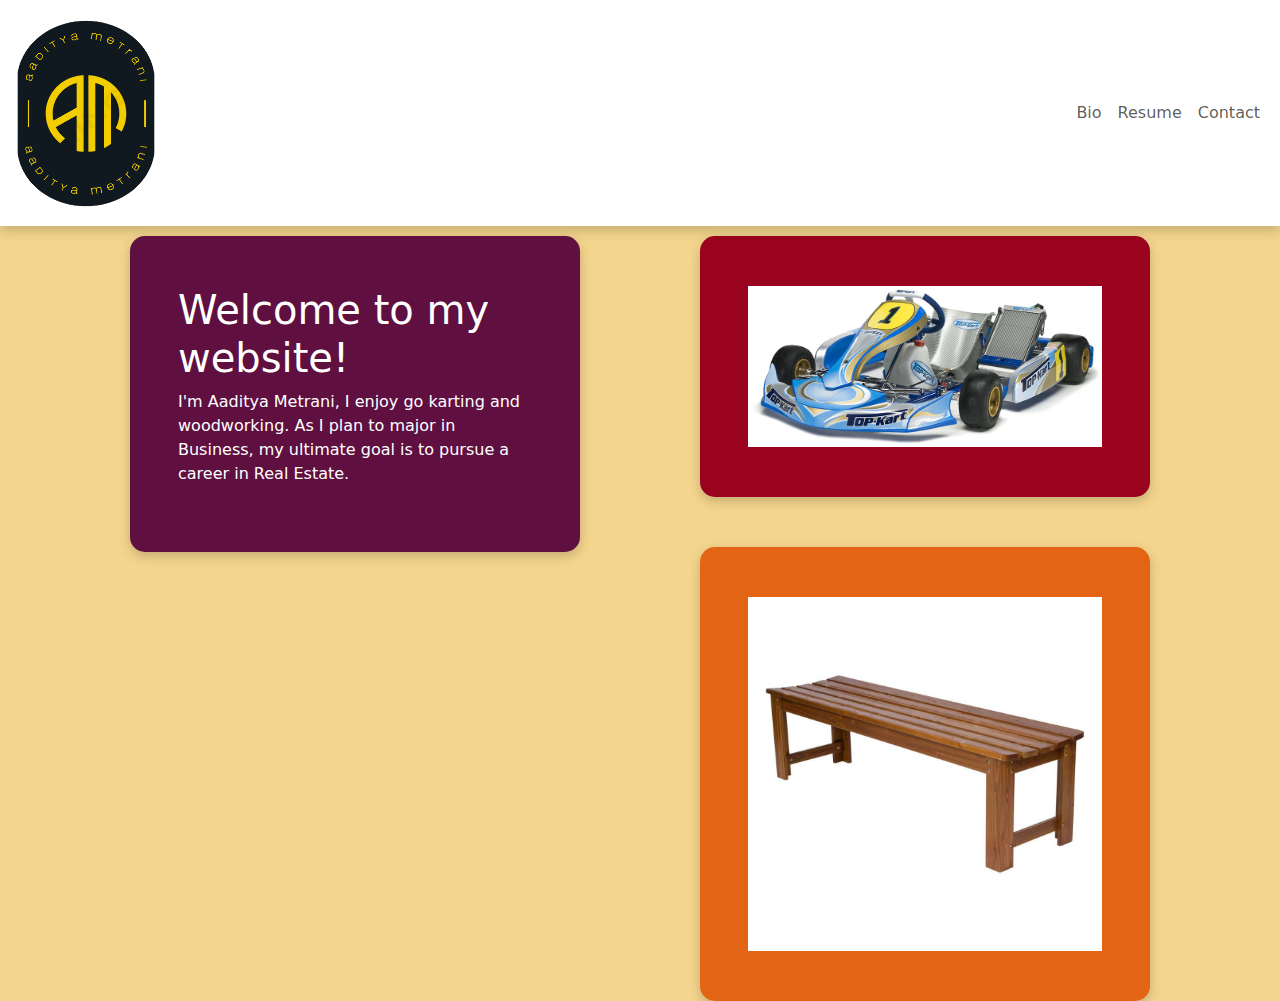
<file: NJIT/bio.html>
<!DOCTYPE html>
<html lang="en">
<head>
  <title>Bio Page</title>

  <meta name="viewport" content="width=device-width, initial-scale=1">
  <link href="https://cdn.jsdelivr.net/npm/bootstrap@5.3.0/dist/css/bootstrap.min.css" rel="stylesheet">
  <meta author="Aaditya Metrani">
  <link rel="stylesheet" href="styles.css"> 
  <style>

    .bio-container {
      position: relative;
      z-index: 1;
      top: 10px; 
      margin-bottom: 50px; 
      background-color: #5F0F40; 
      padding: 50px; 
      border-radius: 15px; 
      color: white; 
      box-shadow: 0 4px 12px rgba(0, 0, 0, 0.2); 
    }

    .bio-container h1 {
      color: #E36414; 
    }

    .right-box {
      position: relative;
      z-index: 1;
      margin-top: 10px; 
      margin-bottom: 50px; 
      background-color: #9A031E; 
      padding: 50px; 
      border-radius: 15px; 
      box-shadow: 0 4px 12px rgba(0, 0, 0, 0.2); 
    }

    .orange-box {
      position: relative;
      z-index: 1;
      margin-top: 10px; 
      background-color: #E36414; 
      padding: 50px; 
      border-radius: 15px;
      box-shadow: 0 4px 12px rgba(0, 0, 0, 0.2); 
    }


    .navbar-nav .nav-link:hover {
      color: white;
      background-color: #E36414;
    }


    .navbar {
      box-shadow: 0 4px 12px rgba(0, 0, 0, 0.2);
    }
  </style>
</head>
<body class="mybackground">
<section class="">
    <nav class="navbar navbar-expand-lg navbar-light bg-white ">
        <div class="container-fluid">
            <a class="navbar-brand " href="#"><img src="logo.png" alt="My Website" width="150px" height="200px"></a>


            <button class="navbar-toggler" type="button" data-bs-toggle="collapse" data-bs-target="#navbar" aria-controls="navbar" aria-expanded="false" aria-label="Toggle Navigation">
                <span class="navbar-toggler-icon"></span>
            </button>
            <div class="collapse navbar-collapse" id="navbar">
                <ul class="navbar-nav ms-auto">
                    <li class="nav-item"><a class="nav-link bol" href="bio.html">Bio</a></li>
                    <li class="nav-item"><a class="nav-link" href="resume.html">Resume</a></li>
                    <li class="nav-item"><a class="nav-link" href="contact.html">Contact</a></li>
                </ul>
            </div>
         </div>
    </nav>
</section>


<div class="container">
  <div class="row">

    <div class="col-lg-6">
      <div class="bio-container ms-5 me-5 ps-5 pe-5">
        <h1 class="text-p text-white">Welcome to my website!</h1>
        <p>
          I'm Aaditya Metrani, I enjoy go karting and woodworking. As I plan to major in Business, 
          my ultimate goal is to pursue a career in Real Estate.
        </p>
      </div>
    </div>

    <div class="col-lg-6">
      <div class="right-box ms-5 me-5 ps-5 pe-5">
        <img src="twister_100125.jpg" alt="kart" style="width: 100%;" /> 
      </div>


      <div class="orange-box ms-5 me-5 ps-5 pe-5">
        <img src="shine-company-outdoor-benches-4205oa-64_1000.jpg" alt="bench" style="width: 100%;" />
      </div>
    </div>
  </div>
</div>

<script src="https://cdn.jsdelivr.net/npm/bootstrap@5.3.0/dist/js/bootstrap.bundle.min.js"></script>
</body>
</html>
</file>
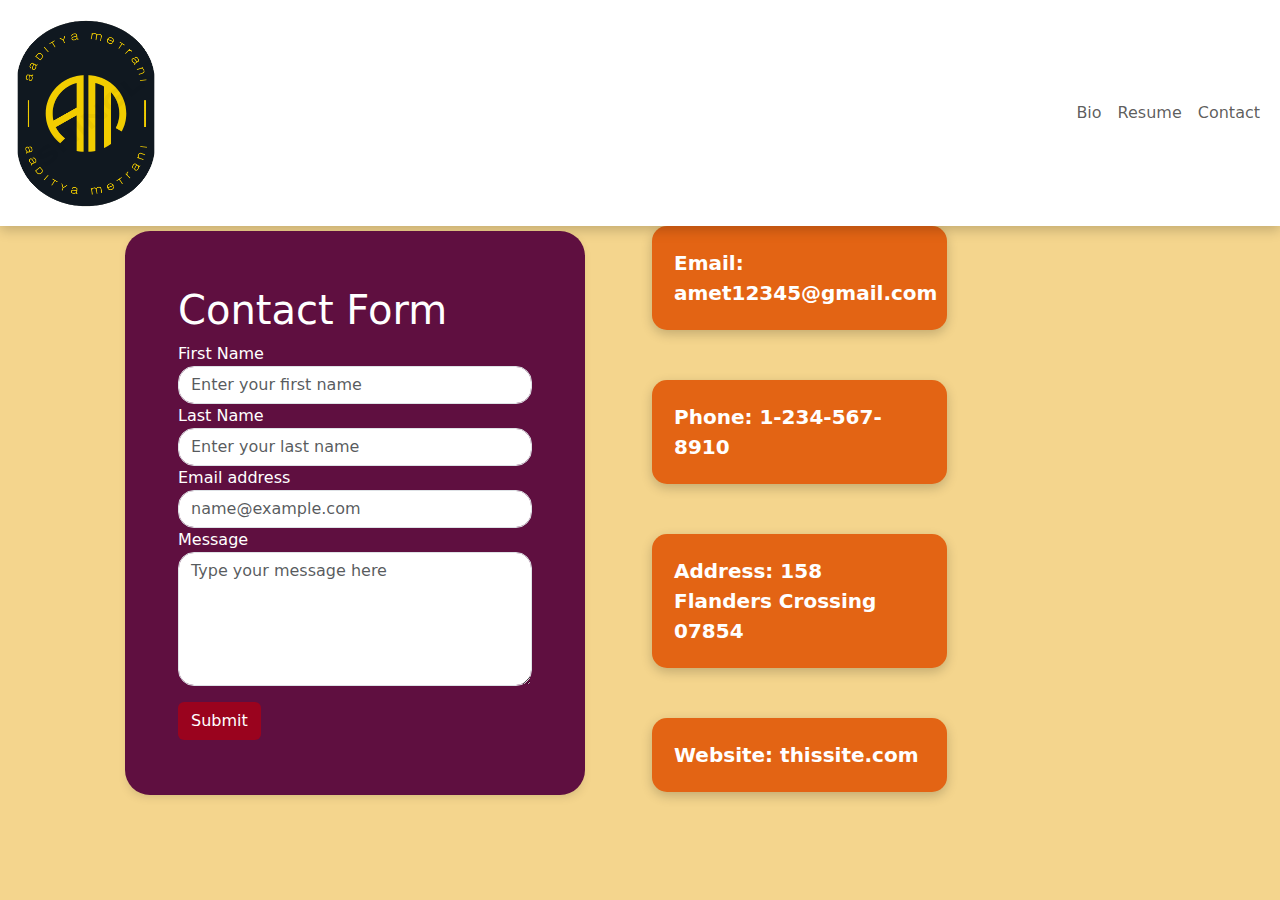
<file: NJIT/contact.html>
<!DOCTYPE html>
<html lang="en">
<head>
  <title>Contact Page</title>

  <meta name="viewport" content="width=device-width, initial-scale=1">
  <link href="https://cdn.jsdelivr.net/npm/bootstrap@5.3.0/dist/css/bootstrap.min.css" rel="stylesheet">
  <meta author="Aaditya Metrani">
  <link rel="stylesheet" href="styles.css"> 
  <style>
   
    .form-container {
      position: relative;
      z-index: 1;
      top: 10px; 
      margin-bottom: 50px; 
      background-color: #5F0F40;
      padding: 50px;
      border-radius: 15px;
      color: white;
      box-shadow: 0 4px 12px rgba(0, 0, 0, 0.2); 
    }

    .form-container::before {
      content: "";
      position: absolute;
      top: -5px; 
      left: -5px; 
      right: -5px; 
      bottom: -5px; 
      background-color: #5F0F40;
      border-radius: 25px;
      z-index: -1;
    }

    .form-group {
      text-align: left;
    }

    
    .form-group label[for="firstName"] {
      width: 50%;
    }

    
    .stacked-rectangles {
      background-color: #E36414;
      color: white;
      border-radius: 15px;
      padding: 22px; 
      font-size: 20px; 
      font-weight: bold; 
      width: 54%; 
      margin-bottom: 50px; 
      box-shadow: 0 4px 12px rgba(0, 0, 0, 0.2); 
    }


    .right-column {
      margin-left: auto;
    }


    .navbar-nav .nav-link:hover {
      color: white;
      background-color: #E36414;
    }


    .navbar {
      box-shadow: 0 4px 12px rgba(0, 0, 0, 0.2);
    }
  </style>
</head>
<body class="mybackground">
<section class="">
    <nav class="navbar navbar-expand-lg navbar-light bg-white ">
        <div class="container-fluid">
            <a class="navbar-brand " href="#"><img src="logo.png" alt="My Website" width="150px" height="200px"></a>


            <button class="navbar-toggler" type="button" data-bs-toggle="collapse" data-bs-target="#navbar" aria-controls="navbar" aria-expanded="false" aria-label="Toggle Navigation">
                <span class="navbar-toggler-icon"></span>
            </button>
            <div class="collapse navbar-collapse" id="navbar">
                <ul class="navbar-nav ms-auto">
                    <li class="nav-item"><a class="nav-link bol" href="bio.html">Bio</a></li>
                    <li class="nav-item"><a class="nav-link" href="resume.html">Resume</a></li>
                    <li class="nav-item"><a class="nav-link" href="contact.html">Contact</a></li>
                </ul>
            </div>
         </div>
    </nav>
</section>


<div class="container">
  <div class="row">

    <div class="col-lg-6">
      <div class="form-container ms-5 me-5 ps-5 pe-5 border-start-5">
        <div class="">
            <h1 class="text-p text-white"> Contact Form </h1>
        </div>
        <form id="contactForm">
          <div class="form-group text-white ">
            <label for="firstName">First Name</label>
            <input type="text" class="form-control rounded-4  text-light bg-white " id="firstName" placeholder="Enter your first name" style="top: 10px;"> <!-- Move the text box down by 10px -->
          </div>
          <div class="form-group text-white">
            <label for="lastName">Last Name</label>
            <input type="text" class="form-control rounded-4 text-light bg-white  " id="lastName" placeholder="Enter your last name" style="top: 10px;"> <!-- Move the text box down by 10px -->
          </div>
          <div class="form-group text-white">
            <label for="email">Email address</label>
            <input type="email" class="form-control  rounded-4 text-light bg-white " id="email" placeholder="name@example.com" style="top: 10px;"> <!-- Move the text box down by 10px -->
          </div>
          <div class="form-group text-white">
            <label for="message">Message</label>
            <textarea class="form-control rounded-4 text-light bg-white " id="message" rows="5" placeholder="Type your message here" style="top: 10px;"></textarea> <!-- Move the text area down by 10px -->
          </div>
          <button type="submit" class="btn mycolor mt-3 justify-content-end" style="top: 10px;">Submit</button> <!-- Move the button down by 10px and change the text to "Submit" -->
        </form>
      </div>
    </div>


    <div class="col-lg-6 right-column">
      <div class="stacked-rectangles">
        Email: amet12345@gmail.com
      </div>
      <div class="stacked-rectangles">
        Phone: 1-234-567-8910
      </div>
      <div class="stacked-rectangles">
        Address: 158 Flanders Crossing 07854
      </div>
      <div class="stacked-rectangles">
        Website: thissite.com
      </div>
    </div>
  </div>
</div>



<script src="https://cdn.jsdelivr.net/npm/bootstrap@5.3.0/dist/js/bootstrap.bundle.min.js"></script>

<script>
  document.getElementById("contactForm").addEventListener("submit", function(event) {
    event.preventDefault();
    var firstName = document.getElementById("firstName").value;
    var lastName = document.getElementById("lastName").value;
    var email = document.getElementById("email").value;
    var message = document.getElementById("message").value;


    var emailRegex = /^[^\s@]+@[^\s@]+\.[^\s@]+$/;
    if (!emailRegex.test(email)) {
      alert("Invalid email address. Please enter a valid email.");
      return;
    }


    if (message.trim() === "") {
      alert("Please enter a message.");
      return;
    }


    alert("Message sent successfully!");
    

    document.getElementById("contactForm").reset();
  });
</script>
</body>
</html>
</file>
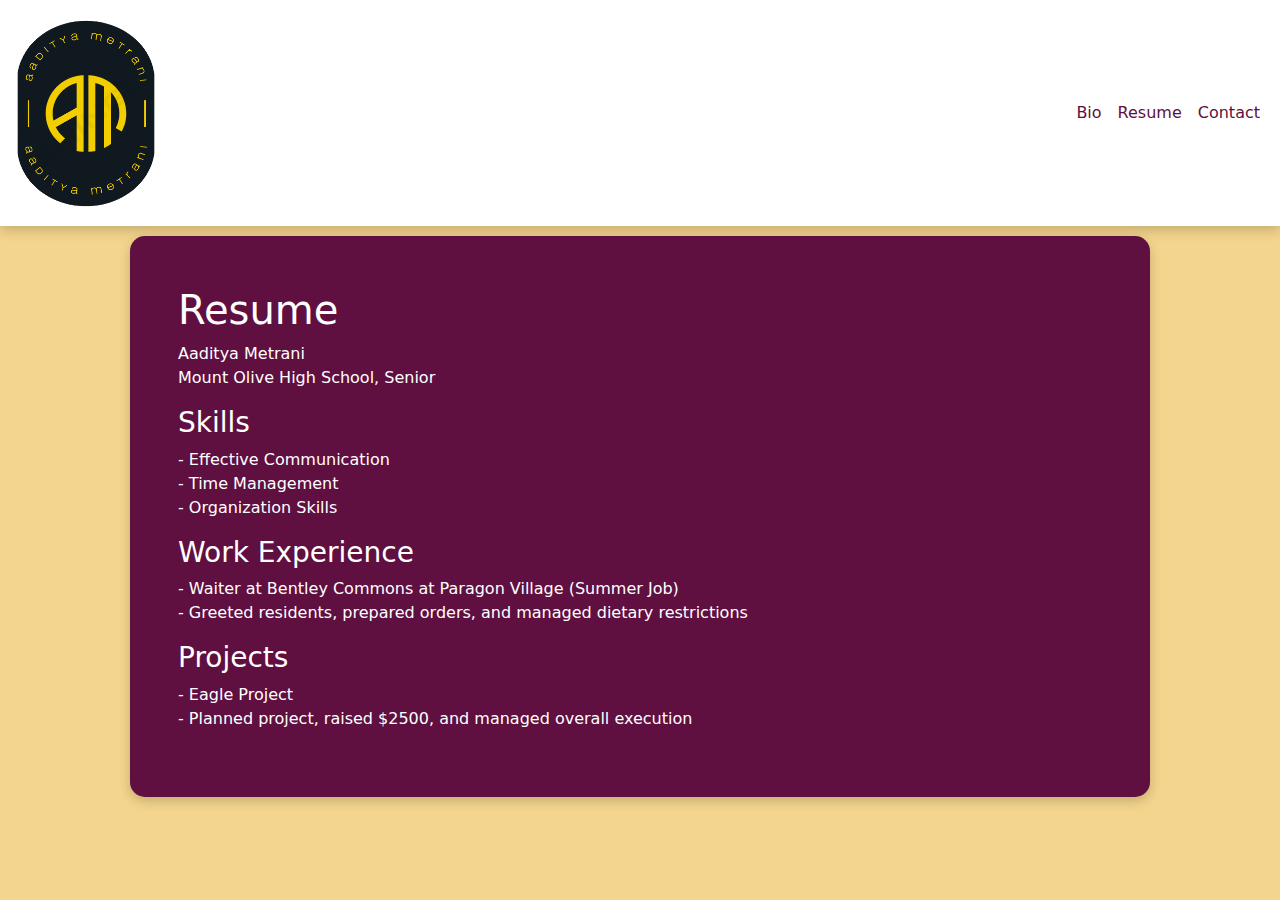
<file: NJIT/resume.html>
<!DOCTYPE html>
<html lang="en">
<head>
  <title>Bio Page</title>

  <meta name="viewport" content="width=device-width, initial-scale=1">
  <link href="https://cdn.jsdelivr.net/npm/bootstrap@5.3.0/dist/css/bootstrap.min.css" rel="stylesheet">
  <meta author="Aaditya Metrani">
  <link rel="stylesheet" href="styles.css"> 
  <style>
    .bio-container {
      position: relative;
      z-index: 1;
      top: 10px; 
      margin-bottom: 50px; 
      background-color: #5F0F40; 
      padding: 50px; 
      border-radius: 15px; 
      color: white; 
      box-shadow: 0 4px 12px rgba(0, 0, 0, 0.2); 
    }

    .bio-container h1 {
      color: #E36414; 
    }

    .right-box {
      position: relative;
      z-index: 1;
      margin-top: 10px; 
      margin-bottom: 50px; 
      background-color: #9A031E; 
      padding: 50px; 
      border-radius: 15px; 
      box-shadow: 0 4px 12px rgba(0, 0, 0, 0.2); 
    }

    .orange-box {
      position: relative;
      z-index: 1;
      margin-top: 10px; 
      background-color: #E36414; 
      padding: 50px; 
      border-radius: 15px;
      box-shadow: 0 4px 12px rgba(0, 0, 0, 0.2); 
    }

    .navbar-nav .nav-link {
      color: #5F0F40;
    }

    .navbar-nav .nav-link:hover {
      color: white;
      background-color: #E36414;
    }

    .navbar {
      box-shadow: 0 4px 12px rgba(0, 0, 0, 0.2);
    }
  </style>
</head>
<body class="mybackground">
<section class="">
    <nav class="navbar navbar-expand-lg navbar-light bg-white ">
        <div class="container-fluid">
            <a class="navbar-brand " href="#"><img src="logo.png" alt="My Website" width="150px" height="200px"></a>


            <button class="navbar-toggler" type="button" data-bs-toggle="collapse" data-bs-target="#navbar" aria-controls="navbar" aria-expanded="false" aria-label="Toggle Navigation">
                <span class="navbar-toggler-icon"></span>
            </button>
            <div class="collapse navbar-collapse" id="navbar">
                <ul class="navbar-nav ms-auto">
                    <li class="nav-item"><a class="nav-link bol" href="bio.html">Bio</a></li>
                    <li class="nav-item"><a class="nav-link" href="resume.html">Resume</a></li>
                    <li class="nav-item"><a class="nav-link" href="contact.html">Contact</a></li>
                </ul>
            </div>
         </div>
    </nav>
</section>

<div class="container">
  <div class="row">

    <div class="col-lg-12">
      <div class="bio-container ms-5 me-5 ps-5 pe-5">
        <h1 class="text-p text-white">Resume</h1>
        <p>
          Aaditya Metrani<br>
          Mount Olive High School, Senior
        </p>
        <h3 class="text-p text-white">Skills</h3>
        <p>
          - Effective Communication<br>
          - Time Management<br>
          - Organization Skills
        </p>
        <h3 class="text-p text-white">Work Experience</h3>
        <p>
          - Waiter at Bentley Commons at Paragon Village (Summer Job)<br>
          - Greeted residents, prepared orders, and managed dietary restrictions
        </p>
        <h3 class="text-p text-white">Projects</h3>
        <p>
          - Eagle Project<br>
          - Planned project, raised $2500, and managed overall execution
        </p>
      </div>
    </div>

  </div>
</div>

<script src="https://cdn.jsdelivr.net/npm/bootstrap@5.3.0/dist/js/bootstrap.bundle.min.js"></script>
</body>
</html>
</file>
<file: NJIT/styles.css>
.mycolor{
background-color:#9A031E;
color: white;
}
.mybackground{
background-color: #F4D58D;
}
</file>
